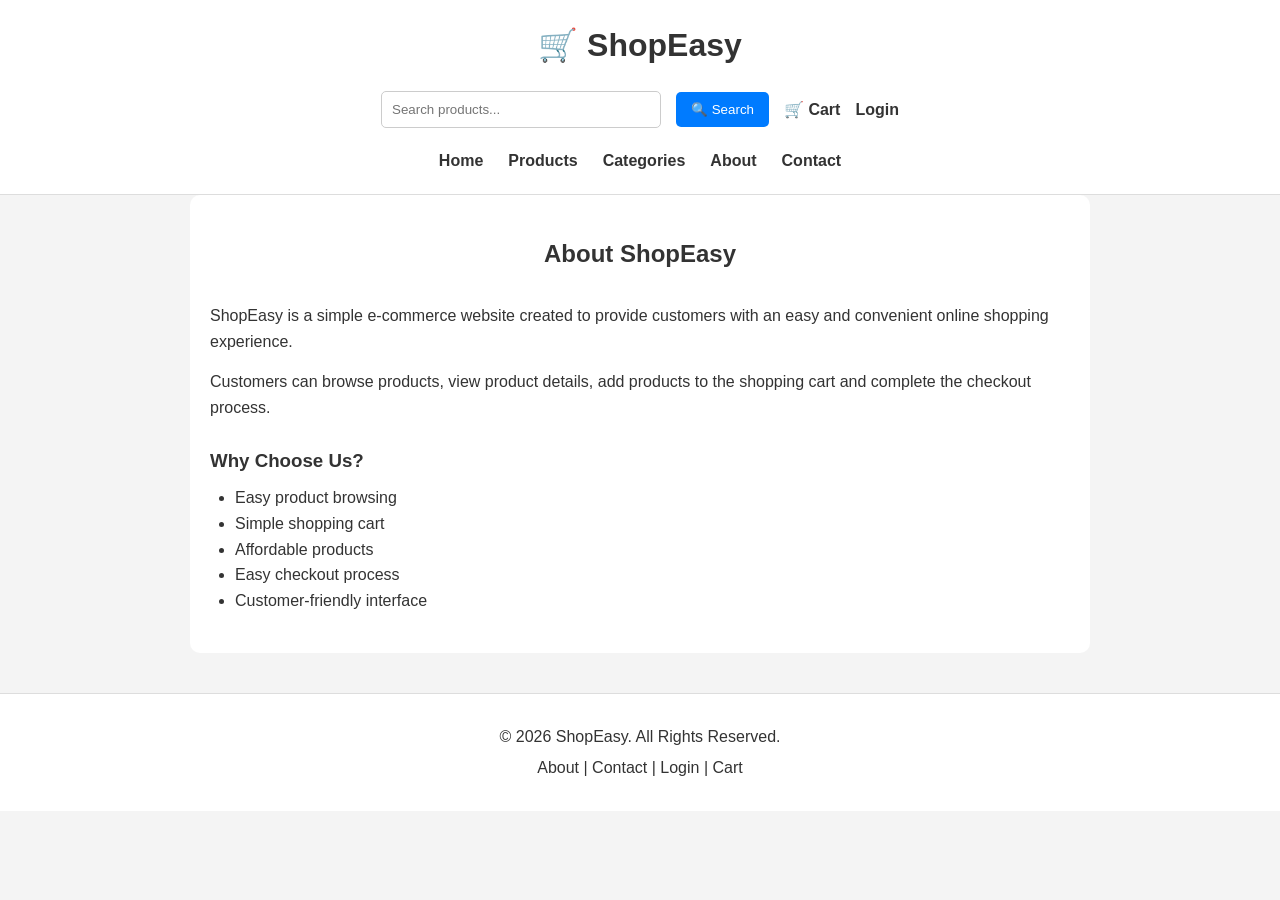
<file: about.html>
<!DOCTYPE html>
<html lang="en">
<head>
    <meta charset="UTF-8">
    <meta name="viewport" content="width=device-width, initial-scale=1.0">
    <title>ShopEasy - About</title>
    <link rel="stylesheet" href="style.css">
</head>
<body>

<header>
    <h1>🛒 ShopEasy</h1>

    <div class="header-actions">
        <input type="search" id="search-input" placeholder="Search products...">
        <button type="button" id="search-button">🔍 Search</button>
        <a href="cart.html">🛒 Cart</a>
        <a href="login.html">Login</a>
    </div>

    <nav>
        <ul>
            <li><a href="index.html">Home</a></li>
            <li><a href="products.html">Products</a></li>
            <li><a href="categories.html">Categories</a></li>
            <li><a href="about.html">About</a></li>
            <li><a href="contact.html">Contact</a></li>
        </ul>
    </nav>
</header>

<section class="about">
    <h2 class="page-title">About ShopEasy</h2>

    <p>
        ShopEasy is a simple e-commerce website created to provide
        customers with an easy and convenient online shopping experience.
    </p>

    <p>
        Customers can browse products, view product details, add products
        to the shopping cart and complete the checkout process.
    </p>

    <h3>Why Choose Us?</h3>

    <ul>
        <li>Easy product browsing</li>
        <li>Simple shopping cart</li>
        <li>Affordable products</li>
        <li>Easy checkout process</li>
        <li>Customer-friendly interface</li>
    </ul>
</section>

<footer>
    <p>&copy; 2026 ShopEasy. All Rights Reserved.</p>

    <p>
        <a href="about.html">About</a> |
        <a href="contact.html">Contact</a> |
        <a href="login.html">Login</a> |
        <a href="cart.html">Cart</a>
    </p>
</footer>

<script src="app.js"></script>
</body>
</html>
</file>
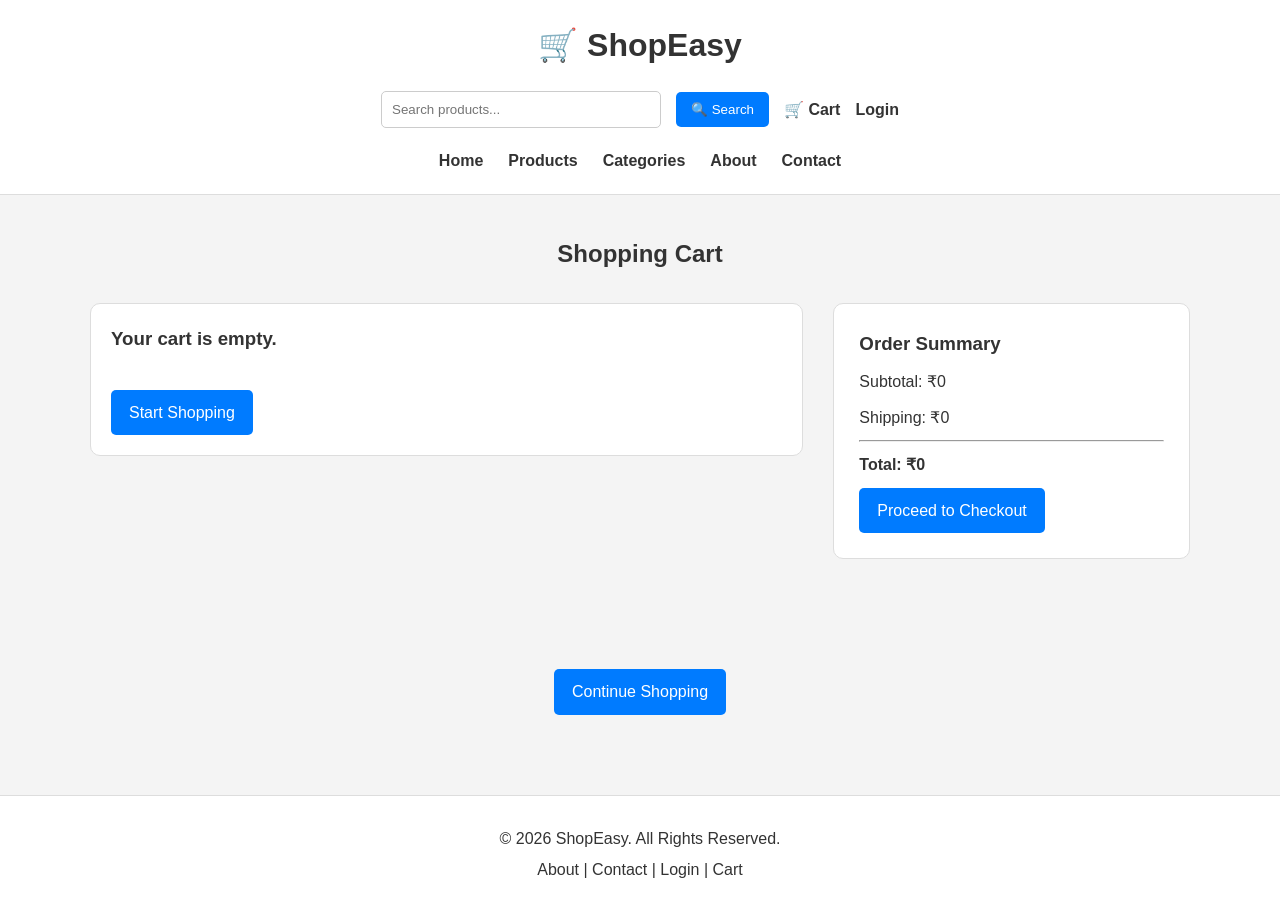
<file: cart.html>
<!DOCTYPE html>
<html lang="en">
<head>
    <meta charset="UTF-8">
    <meta name="viewport" content="width=device-width, initial-scale=1.0">
    <title>ShopEasy - Cart</title>
    <link rel="stylesheet" href="style.css">
</head>
<body>

<header>
    <h1>🛒 ShopEasy</h1>

    <div class="header-actions">
        <input type="search" id="search-input" placeholder="Search products...">
        <button type="button" id="search-button">🔍 Search</button>
        <a href="cart.html">🛒 Cart</a>
        <a href="login.html">Login</a>
    </div>

    <nav>
        <ul>
            <li><a href="index.html">Home</a></li>
            <li><a href="products.html">Products</a></li>
            <li><a href="categories.html">Categories</a></li>
            <li><a href="about.html">About</a></li>
            <li><a href="contact.html">Contact</a></li>
        </ul>
    </nav>
</header>

<section>
    <h2 class="page-title">Shopping Cart</h2>

    <div class="cart-container">

        <div class="cart-items" id="cart-items"></div>

        <div class="order-summary">
            <h3>Order Summary</h3>

            <p>Subtotal: ₹<span id="subtotal">0</span></p>
            <p>Shipping: ₹<span id="shipping">0</span></p>

            <hr>

            <p>
                <strong>Total: ₹<span id="total">0</span></strong>
            </p>

            <a href="checkout.html" class="main-button">
                Proceed to Checkout
            </a>
        </div>

    </div>
</section>

<section>
    <div class="continue-shopping">
        <a href="products.html" class="main-button">Continue Shopping</a>
    </div>
</section>

<footer>
    <p>&copy; 2026 ShopEasy. All Rights Reserved.</p>

    <p>
        <a href="about.html">About</a> |
        <a href="contact.html">Contact</a> |
        <a href="login.html">Login</a> |
        <a href="cart.html">Cart</a>
    </p>
</footer>

<script src="app.js"></script>
</body>
</html>
</file>
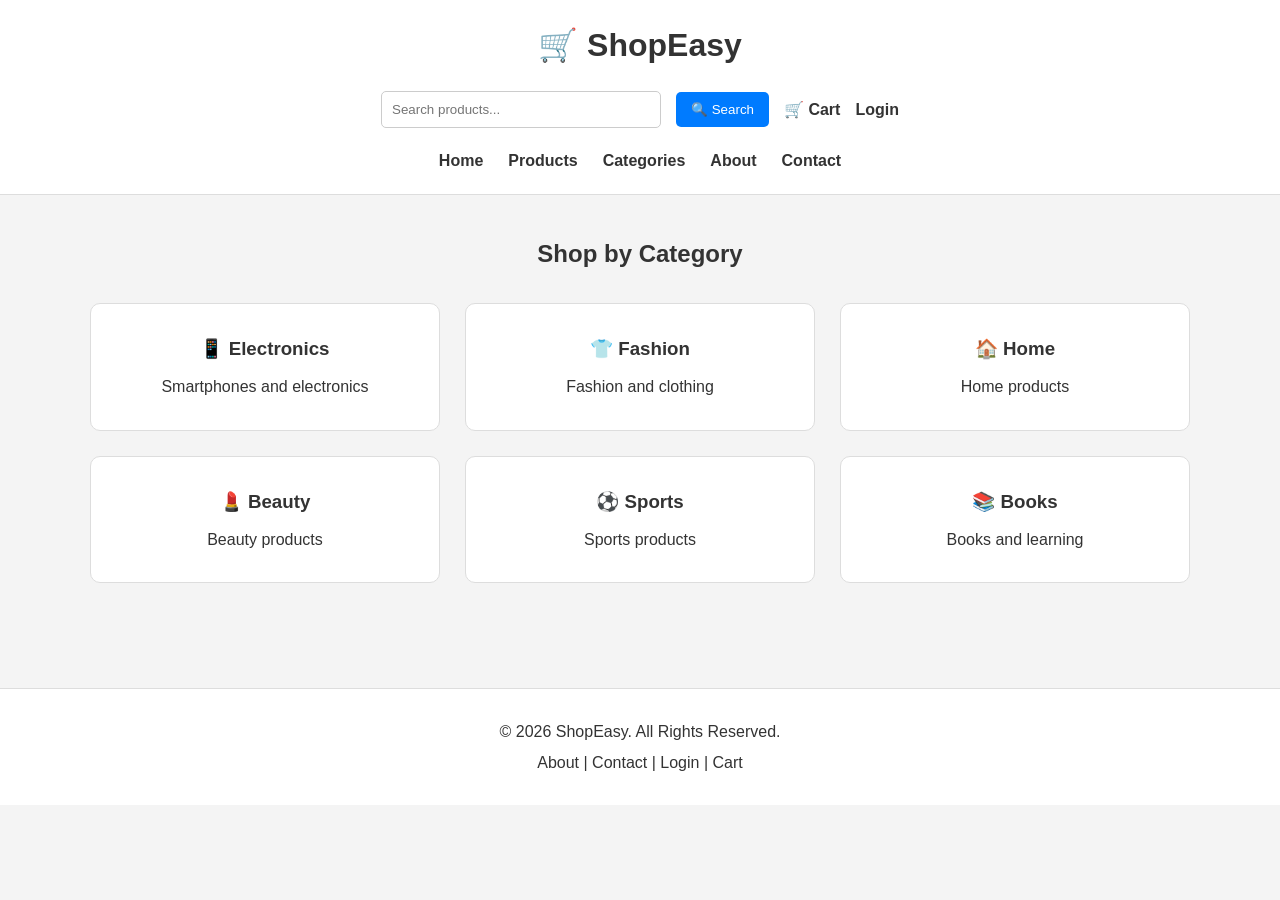
<file: categories.html>
<!DOCTYPE html>
<html lang="en">
<head>
    <meta charset="UTF-8">
    <meta name="viewport" content="width=device-width, initial-scale=1.0">
    <title>ShopEasy - Categories</title>
    <link rel="stylesheet" href="style.css">
</head>
<body>

<header>
    <h1>🛒 ShopEasy</h1>

    <div class="header-actions">
        <input type="search" id="search-input" placeholder="Search products...">
        <button type="button" id="search-button">🔍 Search</button>
        <a href="cart.html">🛒 Cart</a>
        <a href="login.html">Login</a>
    </div>

    <nav>
        <ul>
            <li><a href="index.html">Home</a></li>
            <li><a href="products.html">Products</a></li>
            <li><a href="categories.html">Categories</a></li>
            <li><a href="about.html">About</a></li>
            <li><a href="contact.html">Contact</a></li>
        </ul>
    </nav>
</header>

<section>
    <h2 class="page-title">Shop by Category</h2>

    <div class="category-grid">
        <a href="products.html?category=electronics" class="category-card">
            <h3>📱 Electronics</h3>
            <p>Smartphones and electronics</p>
        </a>

        <a href="products.html?category=fashion" class="category-card">
            <h3>👕 Fashion</h3>
            <p>Fashion and clothing</p>
        </a>

        <a href="products.html?category=home" class="category-card">
            <h3>🏠 Home</h3>
            <p>Home products</p>
        </a>

        <a href="products.html" class="category-card">
            <h3>💄 Beauty</h3>
            <p>Beauty products</p>
        </a>

        <a href="products.html" class="category-card">
            <h3>⚽ Sports</h3>
            <p>Sports products</p>
        </a>

        <a href="products.html" class="category-card">
            <h3>📚 Books</h3>
            <p>Books and learning</p>
        </a>
    </div>
</section>

<footer>
    <p>&copy; 2026 ShopEasy. All Rights Reserved.</p>

    <p>
        <a href="about.html">About</a> |
        <a href="contact.html">Contact</a> |
        <a href="login.html">Login</a> |
        <a href="cart.html">Cart</a>
    </p>
</footer>

<script src="app.js"></script>
</body>
</html>
</file>
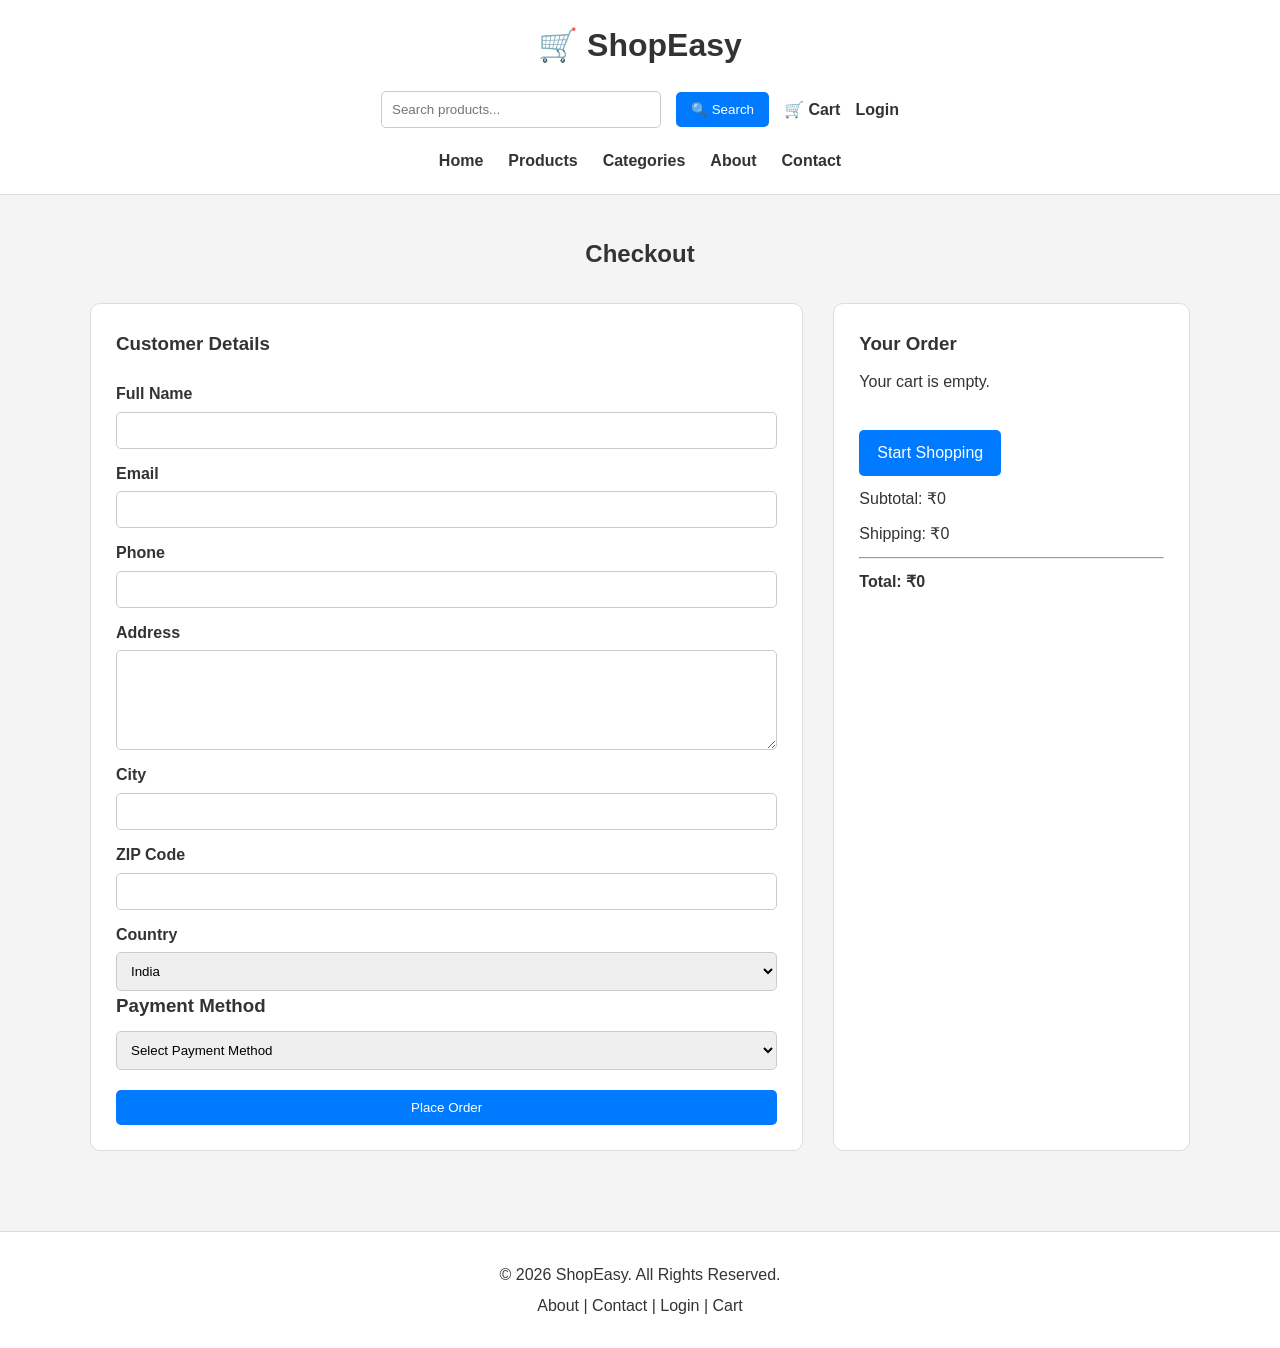
<file: checkout.html>
<!DOCTYPE html>
<html lang="en">
<head>
    <meta charset="UTF-8">
    <meta name="viewport" content="width=device-width, initial-scale=1.0">
    <title>ShopEasy - Checkout</title>
    <link rel="stylesheet" href="style.css">
</head>
<body>

<header>
    <h1>🛒 ShopEasy</h1>

    <div class="header-actions">
        <input type="search" id="search-input" placeholder="Search products...">
        <button type="button" id="search-button">🔍 Search</button>
        <a href="cart.html">🛒 Cart</a>
        <a href="login.html">Login</a>
    </div>

    <nav>
        <ul>
            <li><a href="index.html">Home</a></li>
            <li><a href="products.html">Products</a></li>
            <li><a href="categories.html">Categories</a></li>
            <li><a href="about.html">About</a></li>
            <li><a href="contact.html">Contact</a></li>
        </ul>
    </nav>
</header>

<section>
    <h2 class="page-title">Checkout</h2>

    <div class="checkout-container">

        <div class="customer-details">
            <h3>Customer Details</h3>

            <form id="checkout-form">

                <label for="checkout-name">Full Name</label>
                <input type="text" id="checkout-name" required>

                <label for="checkout-email">Email</label>
                <input type="email" id="checkout-email" required>

                <label for="checkout-phone">Phone</label>
                <input type="tel" id="checkout-phone" required>

                <label for="checkout-address">Address</label>
                <textarea id="checkout-address" required></textarea>

                <label for="checkout-city">City</label>
                <input type="text" id="checkout-city" required>

                <label for="checkout-zip">ZIP Code</label>
                <input type="text" id="checkout-zip" required>

                <label for="checkout-country">Country</label>
                <select id="checkout-country">
                    <option value="India">India</option>
                    <option value="USA">USA</option>
                    <option value="UK">UK</option>
                </select>

                <h3>Payment Method</h3>

                <select id="payment-method" required>
                    <option value="">Select Payment Method</option>
                    <option value="Credit Card">Credit Card</option>
                    <option value="Debit Card">Debit Card</option>
                    <option value="Net Banking">Net Banking</option>
                    <option value="UPI">UPI</option>
                </select>

                <button type="submit" class="main-button">
                    Place Order
                </button>

            </form>
        </div>

        <div class="checkout-summary">
            <h3>Your Order</h3>

            <div id="checkout-items"></div>

            <p>Subtotal: ₹<span id="checkout-subtotal">0</span></p>
            <p>Shipping: ₹<span id="checkout-shipping">0</span></p>

            <hr>

            <p>
                <strong>Total: ₹<span id="checkout-total">0</span></strong>
            </p>
        </div>

    </div>
</section>

<footer>
    <p>&copy; 2026 ShopEasy. All Rights Reserved.</p>

    <p>
        <a href="about.html">About</a> |
        <a href="contact.html">Contact</a> |
        <a href="login.html">Login</a> |
        <a href="cart.html">Cart</a>
    </p>
</footer>

<script src="app.js"></script>
</body>
</html>
</file>
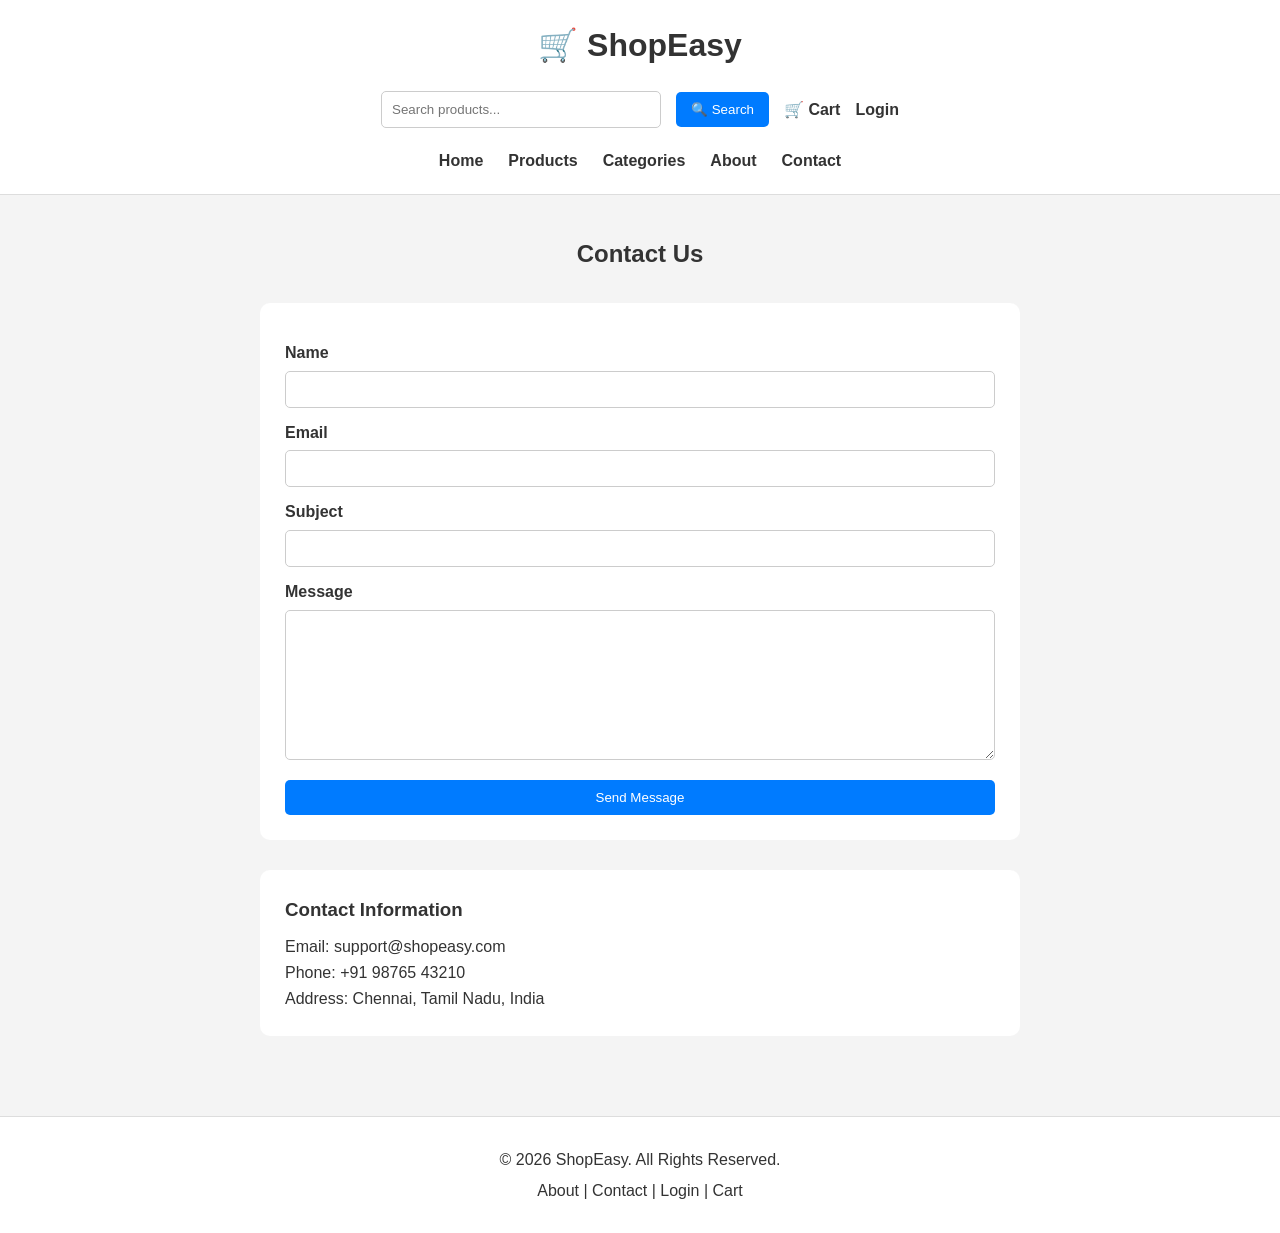
<file: contact.html>
<!DOCTYPE html>
<html lang="en">
<head>
    <meta charset="UTF-8">
    <meta name="viewport" content="width=device-width, initial-scale=1.0">
    <title>ShopEasy - Contact</title>
    <link rel="stylesheet" href="style.css">
</head>
<body>

<header>
    <h1>🛒 ShopEasy</h1>

    <div class="header-actions">
        <input type="search" id="search-input" placeholder="Search products...">
        <button type="button" id="search-button">🔍 Search</button>
        <a href="cart.html">🛒 Cart</a>
        <a href="login.html">Login</a>
    </div>

    <nav>
        <ul>
            <li><a href="index.html">Home</a></li>
            <li><a href="products.html">Products</a></li>
            <li><a href="categories.html">Categories</a></li>
            <li><a href="about.html">About</a></li>
            <li><a href="contact.html">Contact</a></li>
        </ul>
    </nav>
</header>

<section class="contact">
    <h2 class="page-title">Contact Us</h2>

    <form id="contact-form">

        <label for="contact-name">Name</label>
        <input type="text" id="contact-name" required>

        <label for="contact-email">Email</label>
        <input type="email" id="contact-email" required>

        <label for="contact-subject">Subject</label>
        <input type="text" id="contact-subject" required>

        <label for="contact-message">Message</label>
        <textarea id="contact-message" required></textarea>

        <button type="submit" class="main-button">
            Send Message
        </button>

    </form>

    <div class="contact-info">
        <h3>Contact Information</h3>
        <p>Email: support@shopeasy.com</p>
        <p>Phone: +91 98765 43210</p>
        <p>Address: Chennai, Tamil Nadu, India</p>
    </div>
</section>

<footer>
    <p>&copy; 2026 ShopEasy. All Rights Reserved.</p>

    <p>
        <a href="about.html">About</a> |
        <a href="contact.html">Contact</a> |
        <a href="login.html">Login</a> |
        <a href="cart.html">Cart</a>
    </p>
</footer>

<script src="app.js"></script>
</body>
</html>
</file>
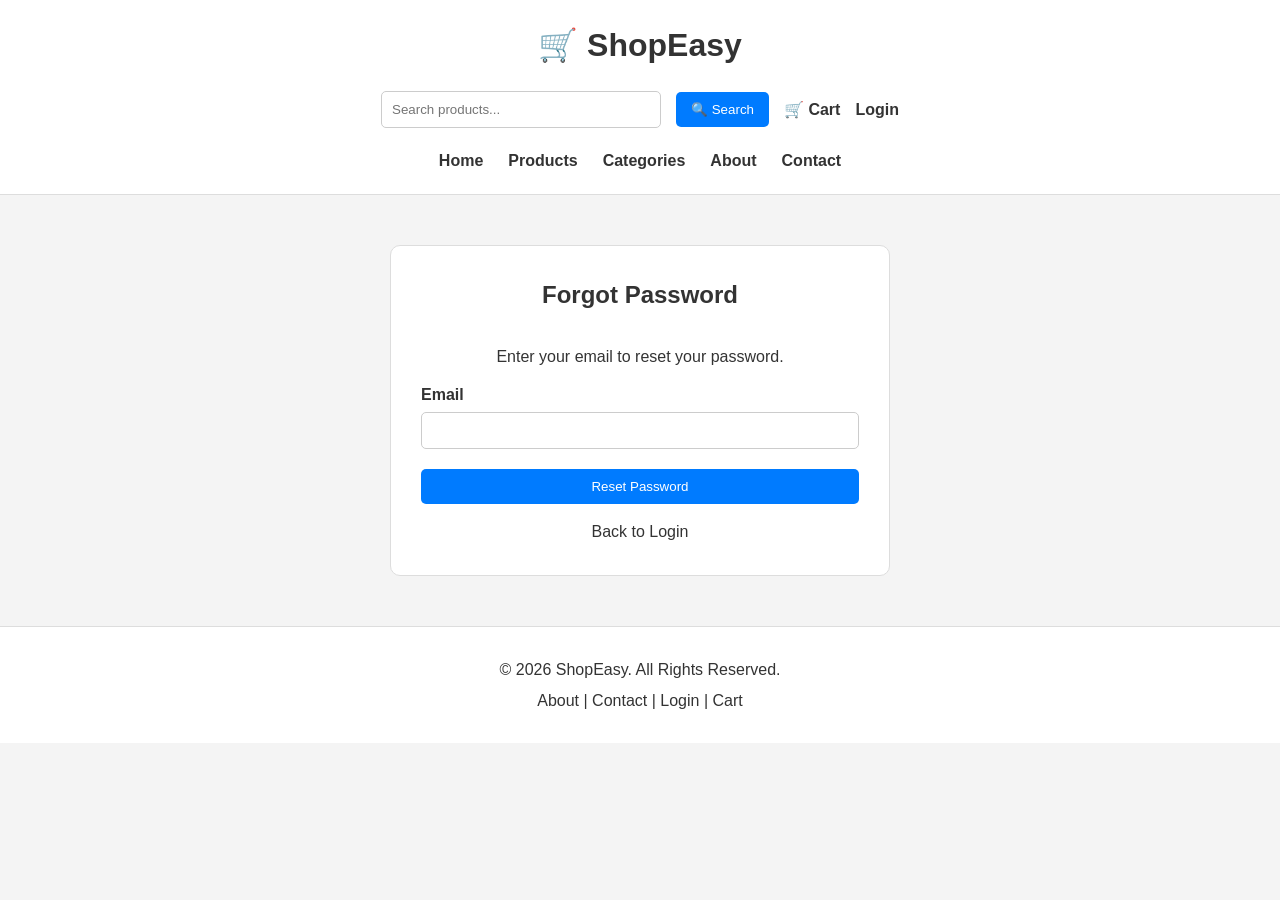
<file: forgotpassword.html>
<!DOCTYPE html>
<html lang="en">
<head>
    <meta charset="UTF-8">
    <meta name="viewport" content="width=device-width, initial-scale=1.0">
    <title>ShopEasy - Forgot Password</title>
    <link rel="stylesheet" href="style.css">
</head>
<body>

<header>
    <h1>🛒 ShopEasy</h1>

    <div class="header-actions">
        <input type="search" id="search-input" placeholder="Search products...">
        <button type="button" id="search-button">🔍 Search</button>
        <a href="cart.html">🛒 Cart</a>
        <a href="login.html">Login</a>
    </div>

    <nav>
        <ul>
            <li><a href="index.html">Home</a></li>
            <li><a href="products.html">Products</a></li>
            <li><a href="categories.html">Categories</a></li>
            <li><a href="about.html">About</a></li>
            <li><a href="contact.html">Contact</a></li>
        </ul>
    </nav>
</header>

<section class="login">
    <h2 class="page-title">Forgot Password</h2>

    <p>Enter your email to reset your password.</p>

    <form id="forgot-form">

        <label for="forgot-email">Email</label>
        <input type="email" id="forgot-email" required>

        <button type="submit" class="main-button">
            Reset Password
        </button>

    </form>

    <p>
        <a href="login.html">Back to Login</a>
    </p>
</section>

<footer>
    <p>&copy; 2026 ShopEasy. All Rights Reserved.</p>

    <p>
        <a href="about.html">About</a> |
        <a href="contact.html">Contact</a> |
        <a href="login.html">Login</a> |
        <a href="cart.html">Cart</a>
    </p>
</footer>

<script src="app.js"></script>
</body>
</html>
</file>
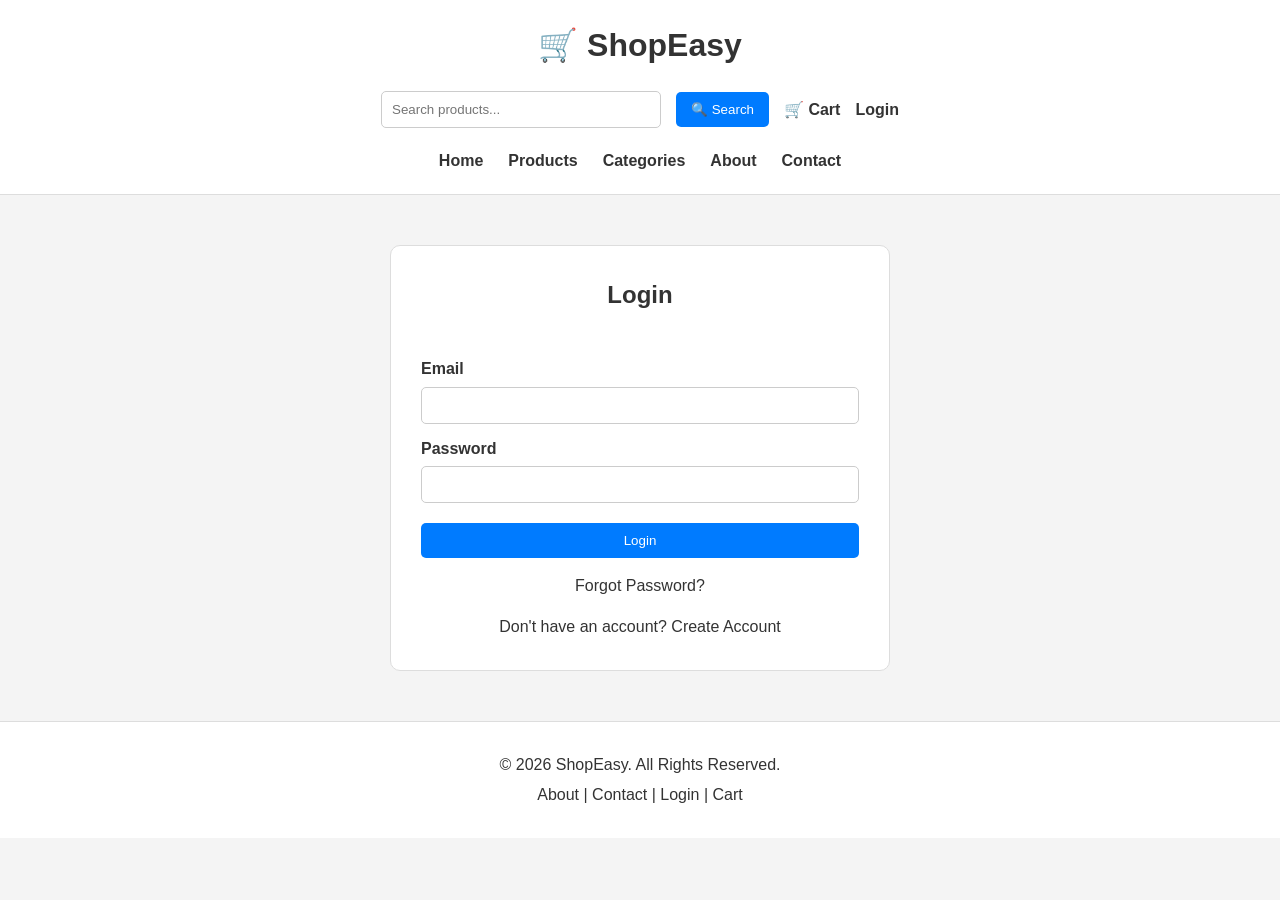
<file: login.html>
<!DOCTYPE html>
<html lang="en">
<head>
    <meta charset="UTF-8">
    <meta name="viewport" content="width=device-width, initial-scale=1.0">
    <title>ShopEasy - Login</title>
    <link rel="stylesheet" href="style.css">
</head>
<body>

<header>
    <h1>🛒 ShopEasy</h1>

    <div class="header-actions">
        <input type="search" id="search-input" placeholder="Search products...">
        <button type="button" id="search-button">🔍 Search</button>
        <a href="cart.html">🛒 Cart</a>
        <a href="login.html">Login</a>
    </div>

    <nav>
        <ul>
            <li><a href="index.html">Home</a></li>
            <li><a href="products.html">Products</a></li>
            <li><a href="categories.html">Categories</a></li>
            <li><a href="about.html">About</a></li>
            <li><a href="contact.html">Contact</a></li>
        </ul>
    </nav>
</header>

<section class="login">
    <h2 class="page-title">Login</h2>

    <form id="login-form">

        <label for="login-email">Email</label>
        <input type="email" id="login-email" required>

        <label for="login-password">Password</label>
        <input type="password" id="login-password" required>

        <button type="submit" class="main-button">
            Login
        </button>

    </form>

    <p>
        <a href="forgot-password.html">Forgot Password?</a>
    </p>

    <p>
        Don't have an account?
        <a href="register.html">Create Account</a>
    </p>
</section>

<footer>
    <p>&copy; 2026 ShopEasy. All Rights Reserved.</p>

    <p>
        <a href="about.html">About</a> |
        <a href="contact.html">Contact</a> |
        <a href="login.html">Login</a> |
        <a href="cart.html">Cart</a>
    </p>
</footer>

<script src="app.js"></script>
</body>
</html>
</file>
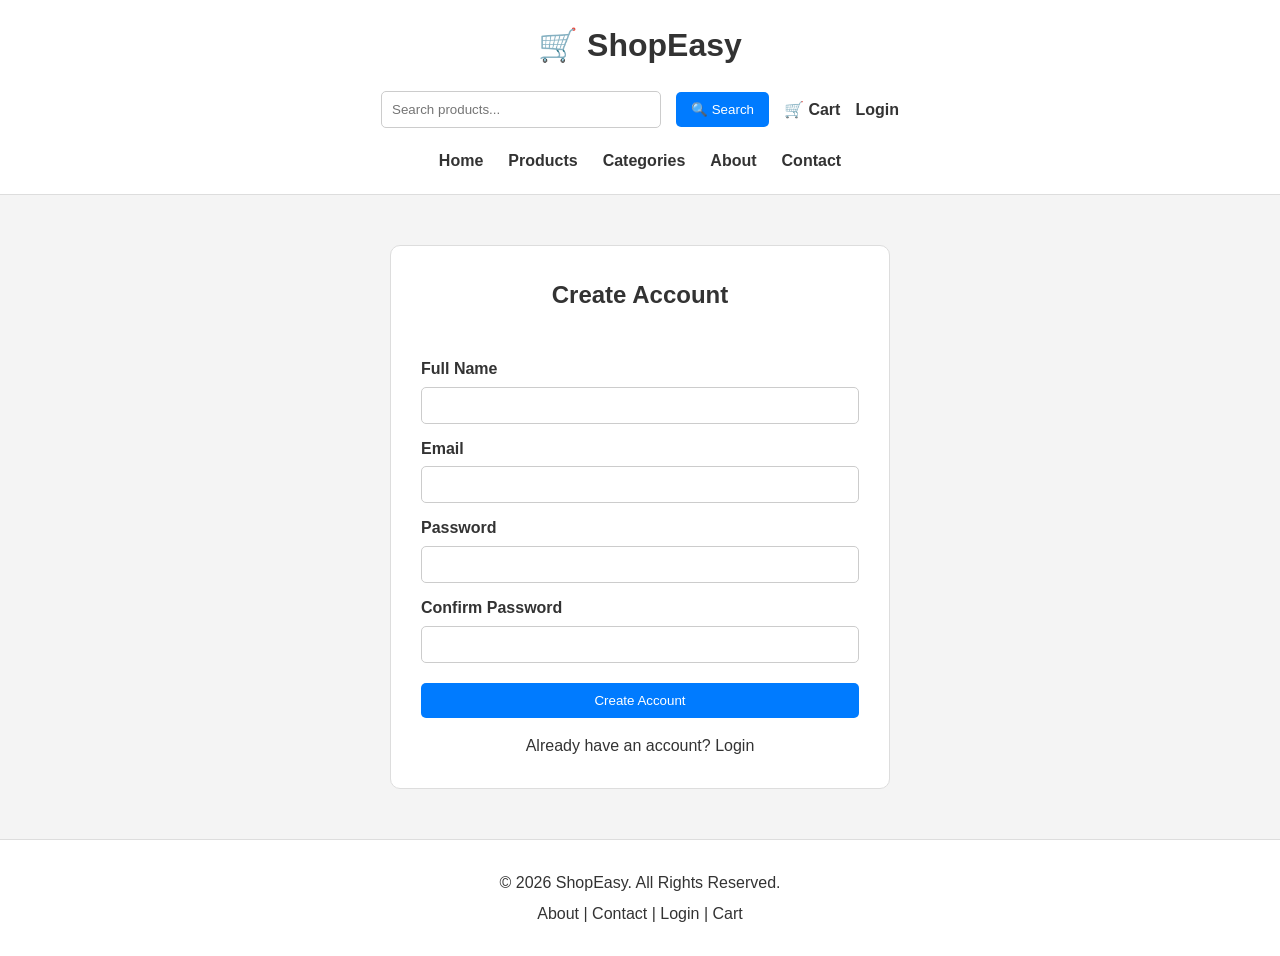
<file: register.html>
<!DOCTYPE html>
<html lang="en">
<head>
    <meta charset="UTF-8">
    <meta name="viewport" content="width=device-width, initial-scale=1.0">
    <title>ShopEasy - Register</title>
    <link rel="stylesheet" href="style.css">
</head>
<body>

<header>
    <h1>🛒 ShopEasy</h1>

    <div class="header-actions">
        <input type="search" id="search-input" placeholder="Search products...">
        <button type="button" id="search-button">🔍 Search</button>
        <a href="cart.html">🛒 Cart</a>
        <a href="login.html">Login</a>
    </div>

    <nav>
        <ul>
            <li><a href="index.html">Home</a></li>
            <li><a href="products.html">Products</a></li>
            <li><a href="categories.html">Categories</a></li>
            <li><a href="about.html">About</a></li>
            <li><a href="contact.html">Contact</a></li>
        </ul>
    </nav>
</header>

<section class="login">
    <h2 class="page-title">Create Account</h2>

    <form id="register-form">

        <label for="register-name">Full Name</label>
        <input type="text" id="register-name" required>

        <label for="register-email">Email</label>
        <input type="email" id="register-email" required>

        <label for="register-password">Password</label>
        <input type="password" id="register-password" required>

        <label for="register-confirm">Confirm Password</label>
        <input type="password" id="register-confirm" required>

        <button type="submit" class="main-button">
            Create Account
        </button>

    </form>

    <p>
        Already have an account?
        <a href="login.html">Login</a>
    </p>
</section>

<footer>
    <p>&copy; 2026 ShopEasy. All Rights Reserved.</p>

    <p>
        <a href="about.html">About</a> |
        <a href="contact.html">Contact</a> |
        <a href="login.html">Login</a> |
        <a href="cart.html">Cart</a>
    </p>
</footer>

<script src="app.js"></script>
</body>
</html>
</file>
<file: style.css>
* {
    margin: 0;
    padding: 0;
    box-sizing: border-box;
}

body {
    font-family: Arial, sans-serif;
    background-color: #f4f4f4;
    color: #333;
    line-height: 1.6;
}

a {
    text-decoration: none;
    color: #333;
}

a:hover {
    color: #007bff;
}

button {
    cursor: pointer;
}

h1,
h2,
h3 {
    margin-bottom: 10px;
}

section {
    padding: 40px 20px;
}

/* HEADER */

header {
    background-color: white;
    padding: 20px;
    border-bottom: 1px solid #ddd;
}

header h1 {
    text-align: center;
    margin-bottom: 20px;
}

.header-actions {
    display: flex;
    justify-content: center;
    align-items: center;
    gap: 15px;
    margin-bottom: 20px;
    flex-wrap: wrap;
}

.header-actions input {
    width: 280px;
    padding: 10px;
    border: 1px solid #ccc;
    border-radius: 5px;
}

.header-actions button {
    padding: 10px 15px;
    border: none;
    border-radius: 5px;
    background-color: #007bff;
    color: white;
}

.header-actions a {
    font-weight: bold;
}

nav ul {
    display: flex;
    justify-content: center;
    align-items: center;
    gap: 25px;
    list-style: none;
    flex-wrap: wrap;
}

nav a {
    font-weight: bold;
}

/* BUTTON */

.main-button {
    display: inline-block;
    padding: 10px 18px;
    background-color: #007bff;
    color: white;
    border: none;
    border-radius: 5px;
    cursor: pointer;
}

.main-button:hover {
    background-color: #0056b3;
    color: white;
}

/* HERO */

.hero {
    text-align: center;
    padding: 80px 20px;
    background-color: #e9f3ff;
}

.hero h2 {
    font-size: 2.5rem;
}

.hero p {
    margin-bottom: 20px;
}

/* PAGE TITLE */

.page-title {
    text-align: center;
    margin-bottom: 30px;
}

/* CATEGORIES */

.category-grid {
    display: grid;
    grid-template-columns: repeat(3, 1fr);
    gap: 25px;
    max-width: 1100px;
    margin: 25px auto;
}

.category-card {
    background-color: white;
    padding: 30px;
    border: 1px solid #ddd;
    border-radius: 10px;
    text-align: center;
    transition: 0.3s;
}

.category-card:hover {
    transform: translateY(-5px);
    box-shadow: 0 5px 15px rgba(0, 0, 0, 0.15);
}

/* PRODUCTS */

.product-grid {
    display: grid;
    grid-template-columns: repeat(3, 1fr);
    gap: 25px;
    max-width: 1100px;
    margin: 25px auto;
}

.product-card {
    background-color: white;
    padding: 20px;
    border: 1px solid #ddd;
    border-radius: 10px;
    text-align: center;
    transition: 0.3s;
}

.product-card:hover {
    transform: translateY(-5px);
    box-shadow: 0 5px 15px rgba(0, 0, 0, 0.15);
}

.product-card img {
    width: 200px;
    height: 200px;
    object-fit: contain;
    margin-bottom: 15px;
}

.product-price {
    font-size: 18px;
    font-weight: bold;
    margin-bottom: 8px;
}

.product-rating {
    margin-bottom: 15px;
}

.product-card button {
    padding: 10px 18px;
    border: none;
    border-radius: 5px;
    background-color: #007bff;
    color: white;
    margin: 5px;
}

/* FILTER */

.filter {
    max-width: 1100px;
    margin: 20px auto;
    text-align: center;
}

.filter-button {
    padding: 10px 15px;
    margin: 5px;
    border: 1px solid #007bff;
    background-color: white;
    color: #007bff;
    border-radius: 5px;
}

.filter-button.active,
.filter-button:hover {
    background-color: #007bff;
    color: white;
}

#sort-products {
    padding: 10px;
    margin-left: 15px;
    border: 1px solid #ccc;
    border-radius: 5px;
}

/* OFFER */

.offer {
    text-align: center;
    background-color: #e9f3ff;
}

/* CHOOSE */

.choose-grid {
    display: grid;
    grid-template-columns: repeat(4, 1fr);
    gap: 20px;
    max-width: 1100px;
    margin: auto;
}

.choose-grid div {
    background-color: white;
    padding: 25px;
    border: 1px solid #ddd;
    border-radius: 10px;
    text-align: center;
}

/* NEWSLETTER */

.newsletter {
    text-align: center;
    background-color: white;
}

.newsletter form {
    display: flex;
    justify-content: center;
    gap: 10px;
    margin-top: 20px;
}

.newsletter input {
    width: 300px;
    padding: 10px;
    border: 1px solid #ccc;
    border-radius: 5px;
}

/* PRODUCT DETAILS */

.product-details {
    max-width: 1100px;
    margin: auto;
}

.product-detail-card {
    display: grid;
    grid-template-columns: 1fr 1fr;
    gap: 40px;
    background-color: white;
    padding: 30px;
    border-radius: 10px;
    border: 1px solid #ddd;
}

.product-detail-image {
    text-align: center;
}

.product-detail-image img {
    width: 350px;
    height: 350px;
    object-fit: contain;
}

.product-detail-info {
    padding: 20px;
}

.product-detail-info .product-price {
    font-size: 25px;
    margin: 15px 0;
}

.product-detail-info .product-rating {
    margin-bottom: 20px;
}

/* CART */

.cart-container {
    display: grid;
    grid-template-columns: 2fr 1fr;
    gap: 30px;
    max-width: 1100px;
    margin: 30px auto;
}

.cart-items {
    display: flex;
    flex-direction: column;
    gap: 20px;
}

.cart-item {
    display: flex;
    align-items: center;
    gap: 20px;
    background-color: white;
    padding: 20px;
    border: 1px solid #ddd;
    border-radius: 10px;
}

.cart-item img {
    width: 120px;
    height: 120px;
    object-fit: contain;
}

.cart-item-info {
    flex: 1;
}

.quantity-controls {
    display: flex;
    align-items: center;
    gap: 10px;
    margin: 10px 0;
}

.quantity-controls button {
    width: 32px;
    height: 32px;
    border: none;
    background-color: #007bff;
    color: white;
    border-radius: 5px;
}

.remove-button {
    padding: 8px 12px;
    background-color: #dc3545;
    color: white;
    border: none;
    border-radius: 5px;
}

.order-summary {
    background-color: white;
    padding: 25px;
    border: 1px solid #ddd;
    border-radius: 10px;
    height: fit-content;
}

.order-summary p {
    margin: 10px 0;
}

.continue-shopping {
    text-align: center;
}

/* CHECKOUT */

.checkout-container {
    display: grid;
    grid-template-columns: 2fr 1fr;
    gap: 30px;
    max-width: 1100px;
    margin: auto;
}

.customer-details,
.checkout-summary {
    background-color: white;
    padding: 25px;
    border: 1px solid #ddd;
    border-radius: 10px;
}

.customer-details form {
    display: flex;
    flex-direction: column;
}

.customer-details label {
    margin-top: 12px;
    margin-bottom: 5px;
    font-weight: bold;
}

.customer-details input,
.customer-details textarea,
.customer-details select {
    padding: 10px;
    border: 1px solid #ccc;
    border-radius: 5px;
}

.customer-details textarea {
    min-height: 100px;
    resize: vertical;
}

.customer-details .main-button {
    margin-top: 20px;
}

.checkout-summary p {
    margin: 10px 0;
}

.checkout-item {
    display: flex;
    justify-content: space-between;
    padding: 10px 0;
    border-bottom: 1px solid #ddd;
}

/* ABOUT */

.about {
    max-width: 900px;
    margin: auto;
    background-color: white;
    border-radius: 10px;
}

.about p {
    margin-bottom: 15px;
}

.about h3 {
    margin-top: 25px;
}

.about ul {
    padding-left: 25px;
}

/* CONTACT */

.contact {
    max-width: 800px;
    margin: auto;
}

.contact form {
    display: flex;
    flex-direction: column;
    background-color: white;
    padding: 25px;
    border-radius: 10px;
}

.contact label {
    margin-top: 12px;
    margin-bottom: 5px;
    font-weight: bold;
}

.contact input,
.contact textarea {
    padding: 10px;
    border: 1px solid #ccc;
    border-radius: 5px;
}

.contact textarea {
    min-height: 150px;
    resize: vertical;
}

.contact .main-button {
    margin-top: 20px;
}

.contact-info {
    margin-top: 30px;
    background-color: white;
    padding: 25px;
    border-radius: 10px;
}

/* LOGIN / REGISTER / FORGOT PASSWORD */

.login {
    max-width: 500px;
    margin: 50px auto;
    background-color: white;
    padding: 30px;
    border-radius: 10px;
    border: 1px solid #ddd;
    text-align: center;
}

.login form {
    display: flex;
    flex-direction: column;
    text-align: left;
}

.login label {
    margin-top: 12px;
    margin-bottom: 5px;
    font-weight: bold;
}

.login input {
    padding: 10px;
    border: 1px solid #ccc;
    border-radius: 5px;
}

.login .main-button {
    margin-top: 20px;
}

.login p {
    margin-top: 15px;
}

/* FOOTER */

footer {
    background-color: white;
    border-top: 1px solid #ddd;
    text-align: center;
    padding: 25px;
    margin-top: 40px;
}

footer p {
    margin: 5px 0;
}

/* RESPONSIVE */

@media (max-width: 768px) {

    .category-grid,
    .product-grid {
        grid-template-columns: repeat(2, 1fr);
    }

    .choose-grid {
        grid-template-columns: 1fr;
    }

    .cart-container,
    .checkout-container,
    .product-detail-card {
        grid-template-columns: 1fr;
    }

    .newsletter form {
        flex-direction: column;
        align-items: center;
    }

    .newsletter input {
        width: 100%;
        max-width: 350px;
    }

    .product-detail-card {
        text-align: center;
    }

    .product-detail-info {
        text-align: center;
    }
}

@media (max-width: 480px) {

    header {
        padding: 15px;
    }

    .header-actions {
        flex-direction: column;
    }

    .header-actions input {
        width: 100%;
    }

    nav ul {
        flex-direction: column;
        gap: 10px;
    }

    .hero {
        padding: 50px 15px;
    }

    .hero h2 {
        font-size: 2rem;
    }

    .category-grid,
    .product-grid {
        grid-template-columns: 1fr;
    }

    .product-card img {
        width: 100%;
        max-width: 250px;
        height: 250px;
    }

    .cart-item {
        flex-direction: column;
        text-align: center;
    }

    .cart-item img {
        width: 180px;
        height: 180px;
    }

    .login {
        margin: 30px 15px;
        padding: 25px;
    }

    .filter {
        margin: 15px;
    }

    #sort-products {
        margin-top: 10px;
        margin-left: 0;
    }
}
</file>
